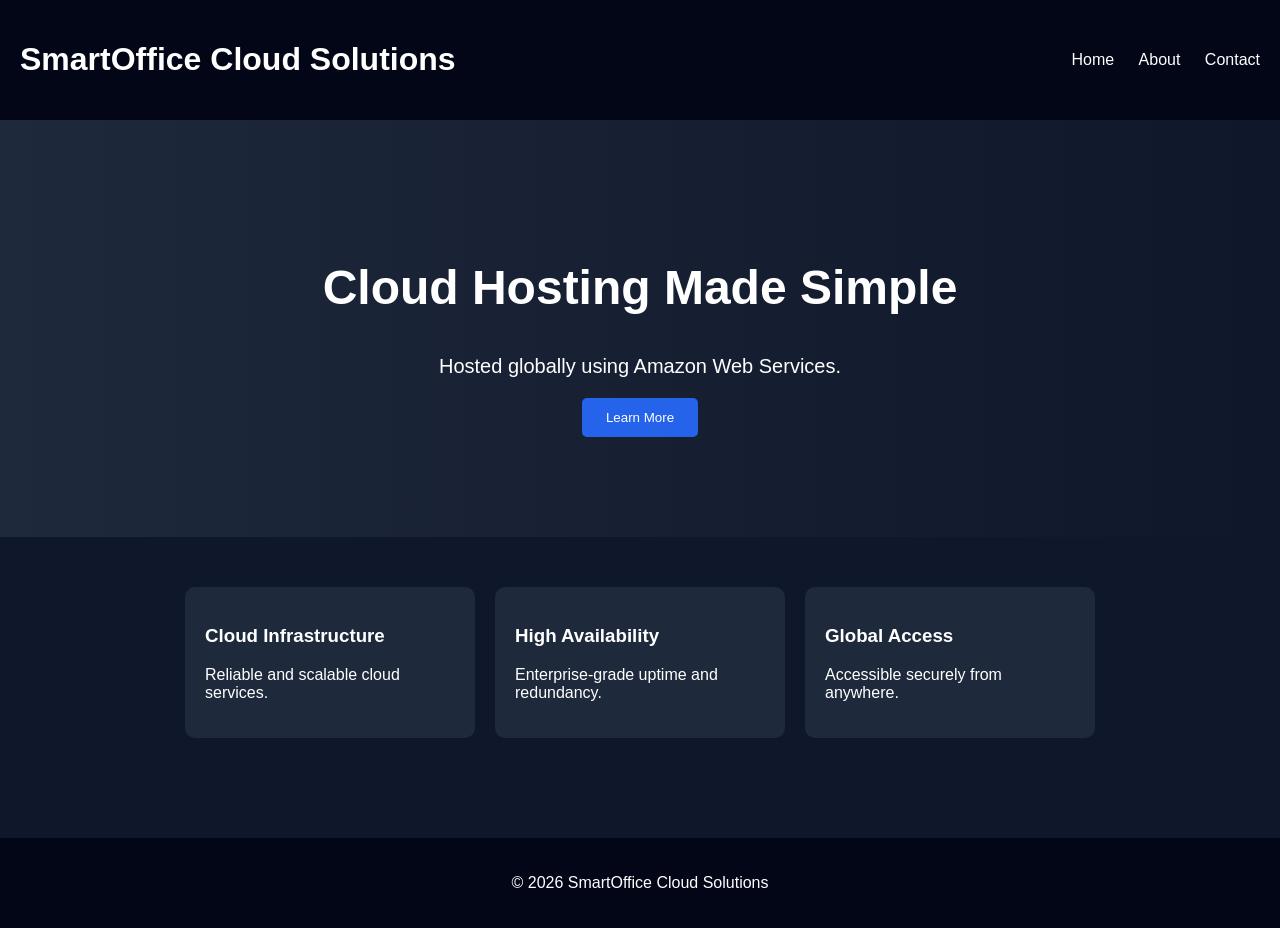
<file: index.html>
<!DOCTYPE html>
<html lang="en">

<head>
    <meta charset="UTF-8">
    <meta name="viewport" content="width=device-width, initial-scale=1.0">
    <title>SmartOffice Cloud Solutions</title>
    <link rel="stylesheet" href="style.css">
</head>

<body>

    <header>
        <h1>SmartOffice Cloud Solutions</h1>
        <nav>
            <a href="index.html">Home</a>
            <a href="about.html">About</a>
            <a href="contact.html">Contact</a>
        </nav>
    </header>

    <section class="hero">
        <h2>Cloud Hosting Made Simple</h2>
        <p>Hosted globally using Amazon Web Services.</p>
        <button onclick="showMessage()">Learn More</button>
    </section>

    <section class="services">
        <div class="card">
            <h3>Cloud Infrastructure</h3>
            <p>Reliable and scalable cloud services.</p>
        </div>

        <div class="card">
            <h3>High Availability</h3>
            <p>Enterprise-grade uptime and redundancy.</p>
        </div>

        <div class="card">
            <h3>Global Access</h3>
            <p>Accessible securely from anywhere.</p>
        </div>
    </section>

    <footer>
        <p>© 2026 SmartOffice Cloud Solutions</p>
    </footer>

    <script src="script.js"></script>
</body>

</html>
</file>
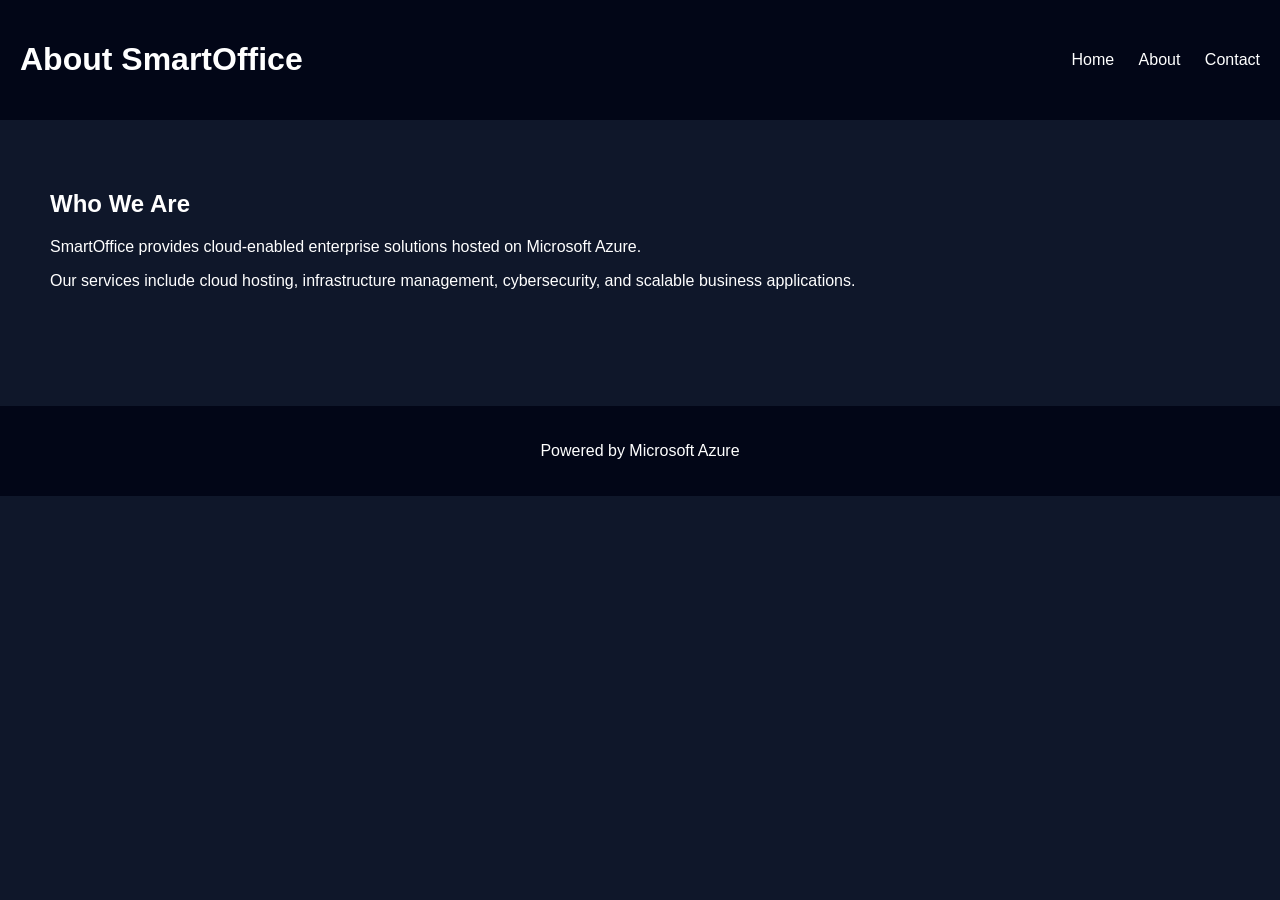
<file: about.html>
<!DOCTYPE html>
<html lang="en">

<head>
    <meta charset="UTF-8">
    <meta name="viewport" content="width=device-width, initial-scale=1.0">
    <title>About Us</title>
    <link rel="stylesheet" href="style.css">
</head>

<body>

    <header>
        <h1>About SmartOffice</h1>
        <nav>
            <a href="index.html">Home</a>
            <a href="about.html">About</a>
            <a href="contact.html">Contact</a>
        </nav>
    </header>

    <section class="content">
        <h2>Who We Are</h2>
        <p>
            SmartOffice provides cloud-enabled enterprise solutions hosted on Microsoft Azure.
        </p>

        <p>
            Our services include cloud hosting, infrastructure management, cybersecurity,
            and scalable business applications.
        </p>
    </section>

    <footer>
        <p>Powered by Microsoft Azure</p>
    </footer>

</body>

</html>
</file>
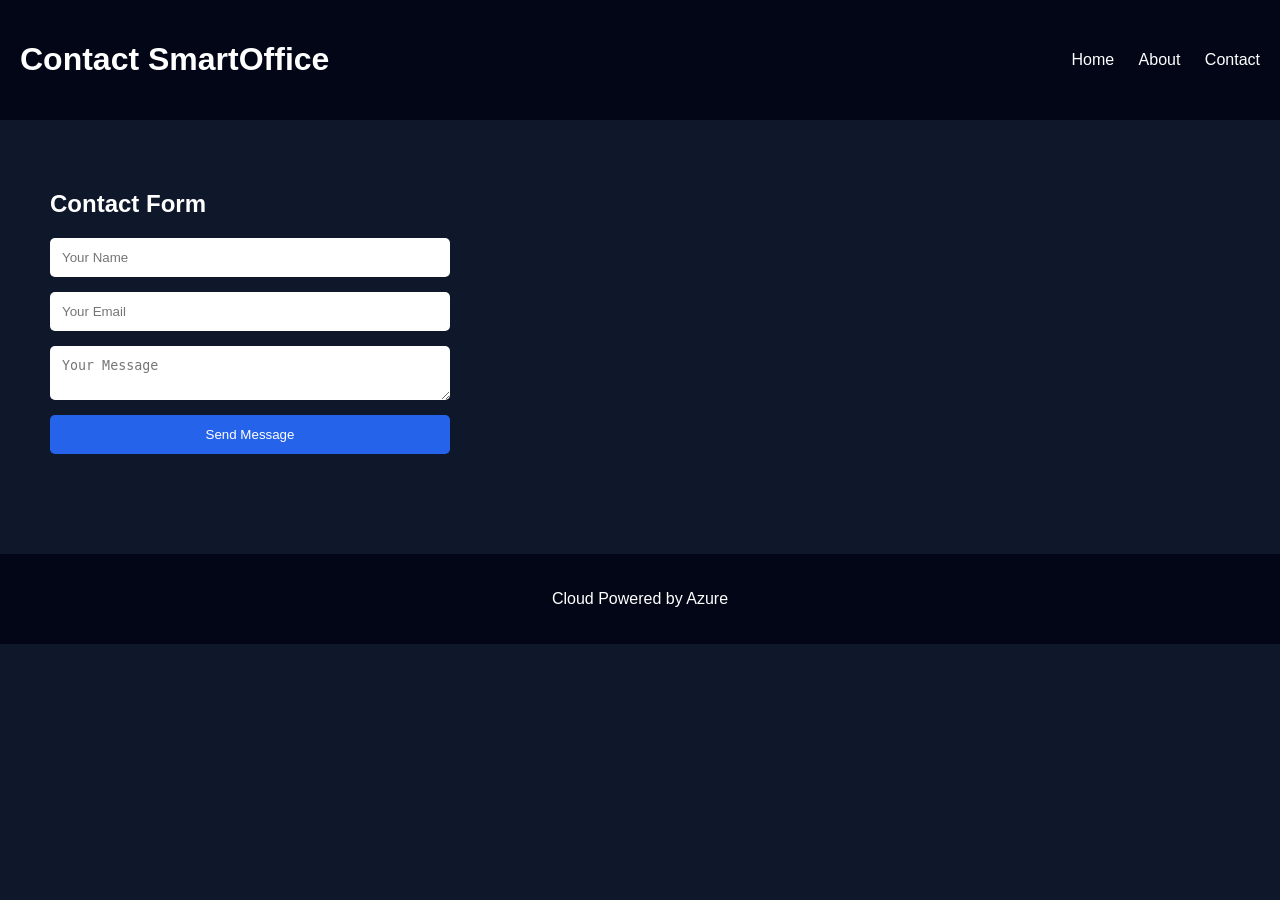
<file: contact.html>
<!DOCTYPE html>
<html lang="en">

<head>
    <meta charset="UTF-8">
    <meta name="viewport" content="width=device-width, initial-scale=1.0">
    <title>Contact Us</title>
    <link rel="stylesheet" href="style.css">
</head>

<body>

    <header>
        <h1>Contact SmartOffice</h1>
        <nav>
            <a href="index.html">Home</a>
            <a href="about.html">About</a>
            <a href="contact.html">Contact</a>
        </nav>
    </header>

    <section class="content">
        <h2>Contact Form</h2>

        <form>
            <input type="text" placeholder="Your Name" required>
            <input type="email" placeholder="Your Email" required>
            <textarea placeholder="Your Message"></textarea>
            <button type="submit">Send Message</button>
        </form>
    </section>

    <footer>
        <p>Cloud Powered by Azure</p>
    </footer>

</body>

</html>
</file>
<file: style.css>
body {
    margin: 0;
    font-family: Arial, sans-serif;
    background: #0f172a;
    color: white;
}

header {
    background: #020617;
    padding: 20px;
    display: flex;
    justify-content: space-between;
    align-items: center;
}

nav a {
    color: white;
    margin-left: 20px;
    text-decoration: none;
}

.hero {
    text-align: center;
    padding: 100px 20px;
    background: linear-gradient(to right, #1e293b, #0f172a);
}

.hero h2 {
    font-size: 48px;
}

.hero p {
    font-size: 20px;
}

button {
    padding: 12px 24px;
    border: none;
    background: #2563eb;
    color: white;
    cursor: pointer;
    border-radius: 5px;
}

.services {
    display: flex;
    justify-content: center;
    gap: 20px;
    padding: 50px;
}

.card {
    background: #1e293b;
    padding: 20px;
    border-radius: 10px;
    width: 250px;
}

.content {
    padding: 50px;
}

form {
    display: flex;
    flex-direction: column;
    width: 400px;
    gap: 15px;
}

input,
textarea {
    padding: 12px;
    border: none;
    border-radius: 5px;
}

footer {
    text-align: center;
    padding: 20px;
    background: #020617;
    margin-top: 50px;
}
</file>
